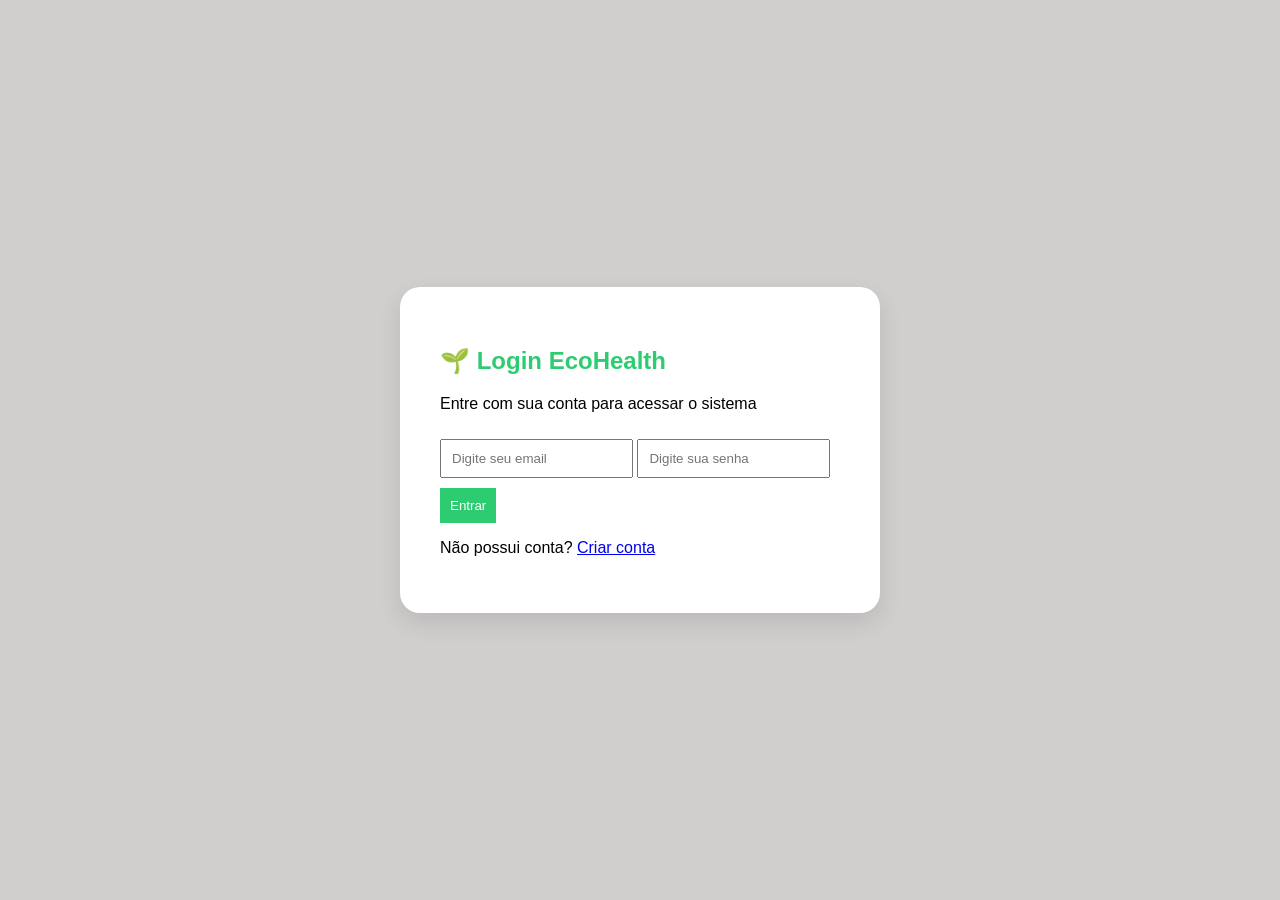
<file: ecohealth/index.html>
<!DOCTYPE html>
<html lang="pt-br">
<head>

    <meta charset="UTF-8">

    <meta name="viewport" content="width=device-width, initial-scale=1.0">

    <title>Login - EcoHealth</title>

    <link rel="stylesheet" href="style.css">

</head>

<body>

    <body class="login-page"></body>

<div id="toast"></div>

<section class="login-container">

    <h2>🌱 Login EcoHealth</h2>

    <p class="login-text">
        Entre com sua conta para acessar o sistema
    </p>

    <input
        type="email"
        id="user"
        placeholder="Digite seu email"
        required
    >

    <input
        type="password"
        id="pass"
        placeholder="Digite sua senha"
        required
    >

    <button onclick="login()">
        Entrar
    </button>

    <p id="msg"></p>

    <p class="cadastro-link">

        Não possui conta?

        <a href="cadastro.html">
            Criar conta
        </a>

    </p>

</section>

<script src="script.js"></script>

</body>
</html>
</file>
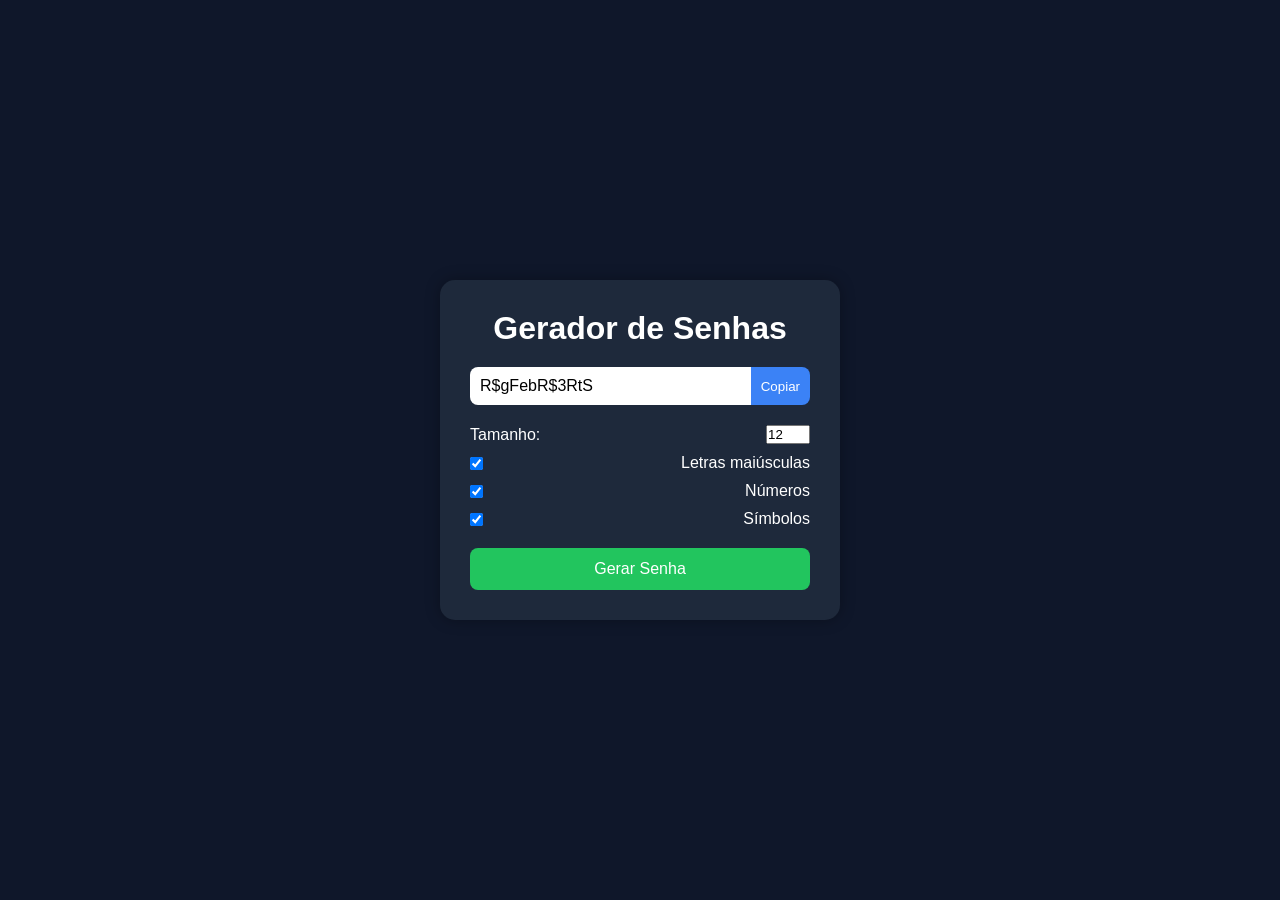
<file: gerador de senhas/index.html>
<!DOCTYPE html>
<html lang="pt-BR">
<head>
  <meta charset="UTF-8" />
  <meta name="viewport" content="width=device-width, initial-scale=1.0"/>
  <title>Gerador de Senhas</title>
  <link rel="stylesheet" href="style.css">
</head>
<body>

  <div class="container">
    <h1>Gerador de Senhas</h1>

    <div class="password-box">
      <input type="text" id="password" readonly>
      <button id="copyBtn">Copiar</button>
    </div>

    <div class="options">
      <label>
        Tamanho:
        <input type="number" id="length" min="4" max="50" value="12">
      </label>

      <label>
        <input type="checkbox" id="uppercase" checked>
        Letras maiúsculas
      </label>

      <label>
        <input type="checkbox" id="numbers" checked>
        Números
      </label>

      <label>
        <input type="checkbox" id="symbols" checked>
        Símbolos
      </label>
    </div>

    <button id="generateBtn">Gerar Senha</button>
  </div>

  <script src="script.js"></script>
</body>
</html>
</file>
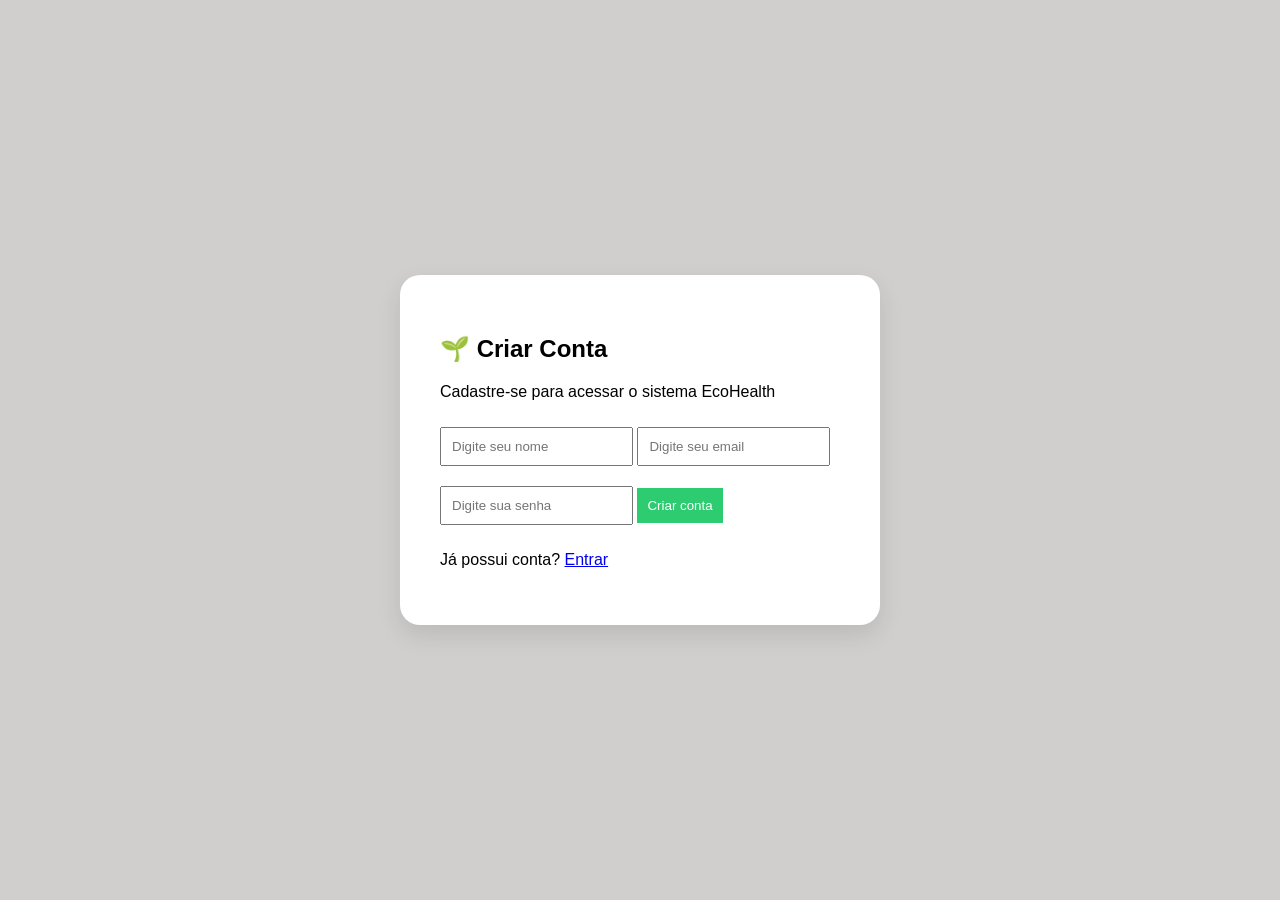
<file: ecohealth/cadastro.html>
<!DOCTYPE html>
<html lang="pt-br">

<head>

    <meta charset="UTF-8">

    <meta name="viewport" content="width=device-width, initial-scale=1.0">

    <title>Cadastro - EcoHealth</title>

    <link rel="stylesheet" href="style.css">

</head>

<body>

    <body class="login-page"></body>

<div id="toast"></div>

<section class="login-container">

    <h1>🌱 Criar Conta</h1>

    <p class="login-text">
        Cadastre-se para acessar o sistema EcoHealth
    </p>

    <input
        type="text"
        id="nome"
        placeholder="Digite seu nome"
        required
    >

    <input
        type="email"
        id="email"
        placeholder="Digite seu email"
        required
    >

    <input
        type="password"
        id="senha"
        placeholder="Digite sua senha"
        required
    >

    <button onclick="cadastrar()">
        Criar conta
    </button>

    <p id="msg"></p>

    <p class="cadastro-link">

        Já possui conta?

        <a href="index.html">
            Entrar
        </a>

    </p>

</section>

<script src="script.js"></script>

</body>
</html>
</file>
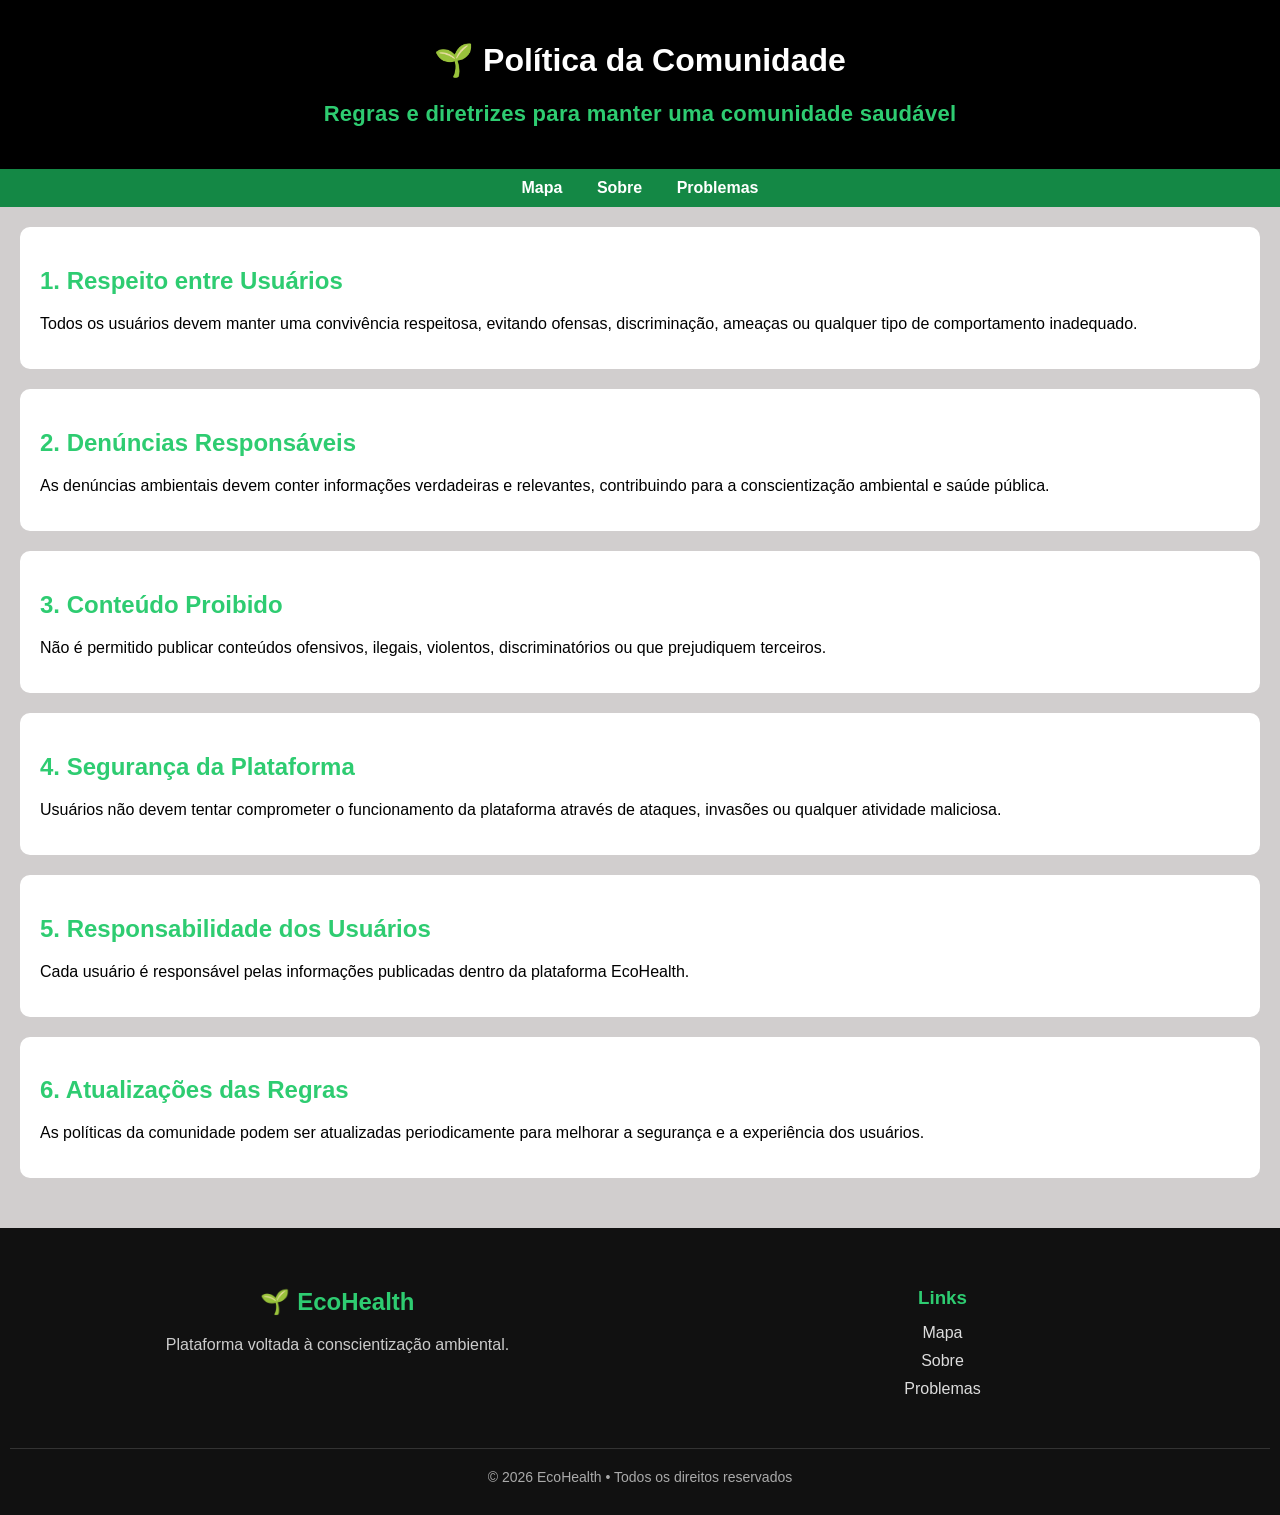
<file: ecohealth/comunidade.html>
<!DOCTYPE html>
<html lang="pt-br">

<head>

    <meta charset="UTF-8">

    <meta name="viewport"
          content="width=device-width, initial-scale=1.0">

    <title>Política da Comunidade - EcoHealth</title>

    <link rel="stylesheet" href="style.css">

</head>

<body>

<!-- HERO -->

<header class="hero">

    <div class="overlay"></div>

    <div class="hero-content">

        <h1>🌱 Política da Comunidade</h1>

        <p>
            Regras e diretrizes para manter uma comunidade saudável
        </p>

    </div>

</header>

<!-- NAV -->

<nav>

    <a href="home.html">Mapa</a>

    <a href="sobre.html">Sobre</a>

    <a href="problemas.html">Problemas</a>

</nav>

<!-- CONTEÚDO -->

<section>

    <h2>1. Respeito entre Usuários</h2>

    <p>
        Todos os usuários devem manter uma convivência respeitosa,
        evitando ofensas, discriminação, ameaças ou qualquer tipo
        de comportamento inadequado.
    </p>

</section>

<section>

    <h2>2. Denúncias Responsáveis</h2>

    <p>
        As denúncias ambientais devem conter informações verdadeiras
        e relevantes, contribuindo para a conscientização ambiental
        e saúde pública.
    </p>

</section>

<section>

    <h2>3. Conteúdo Proibido</h2>

    <p>
        Não é permitido publicar conteúdos ofensivos, ilegais,
        violentos, discriminatórios ou que prejudiquem terceiros.
    </p>

</section>

<section>

    <h2>4. Segurança da Plataforma</h2>

    <p>
        Usuários não devem tentar comprometer o funcionamento
        da plataforma através de ataques, invasões ou qualquer
        atividade maliciosa.
    </p>

</section>

<section>

    <h2>5. Responsabilidade dos Usuários</h2>

    <p>
        Cada usuário é responsável pelas informações publicadas
        dentro da plataforma EcoHealth.
    </p>

</section>

<section>

    <h2>6. Atualizações das Regras</h2>

    <p>
        As políticas da comunidade podem ser atualizadas
        periodicamente para melhorar a segurança e a experiência
        dos usuários.
    </p>

</section>

<!-- FOOTER -->

<footer class="footer">

    <div class="footer-container">

        <div class="footer-col">

            <h2>🌱 EcoHealth</h2>

            <p>
                Plataforma voltada à conscientização ambiental.
            </p>

        </div>

        <div class="footer-col">

            <h3>Links</h3>

            <a href="home.html">Mapa</a>

            <a href="sobre.html">Sobre</a>

            <a href="problemas.html">Problemas</a>

        </div>

    </div>

    <div class="footer-bottom">

        © 2026 EcoHealth • Todos os direitos reservados

    </div>

</footer>

<script src="script.js"></script>

</body>
</html>
</file>
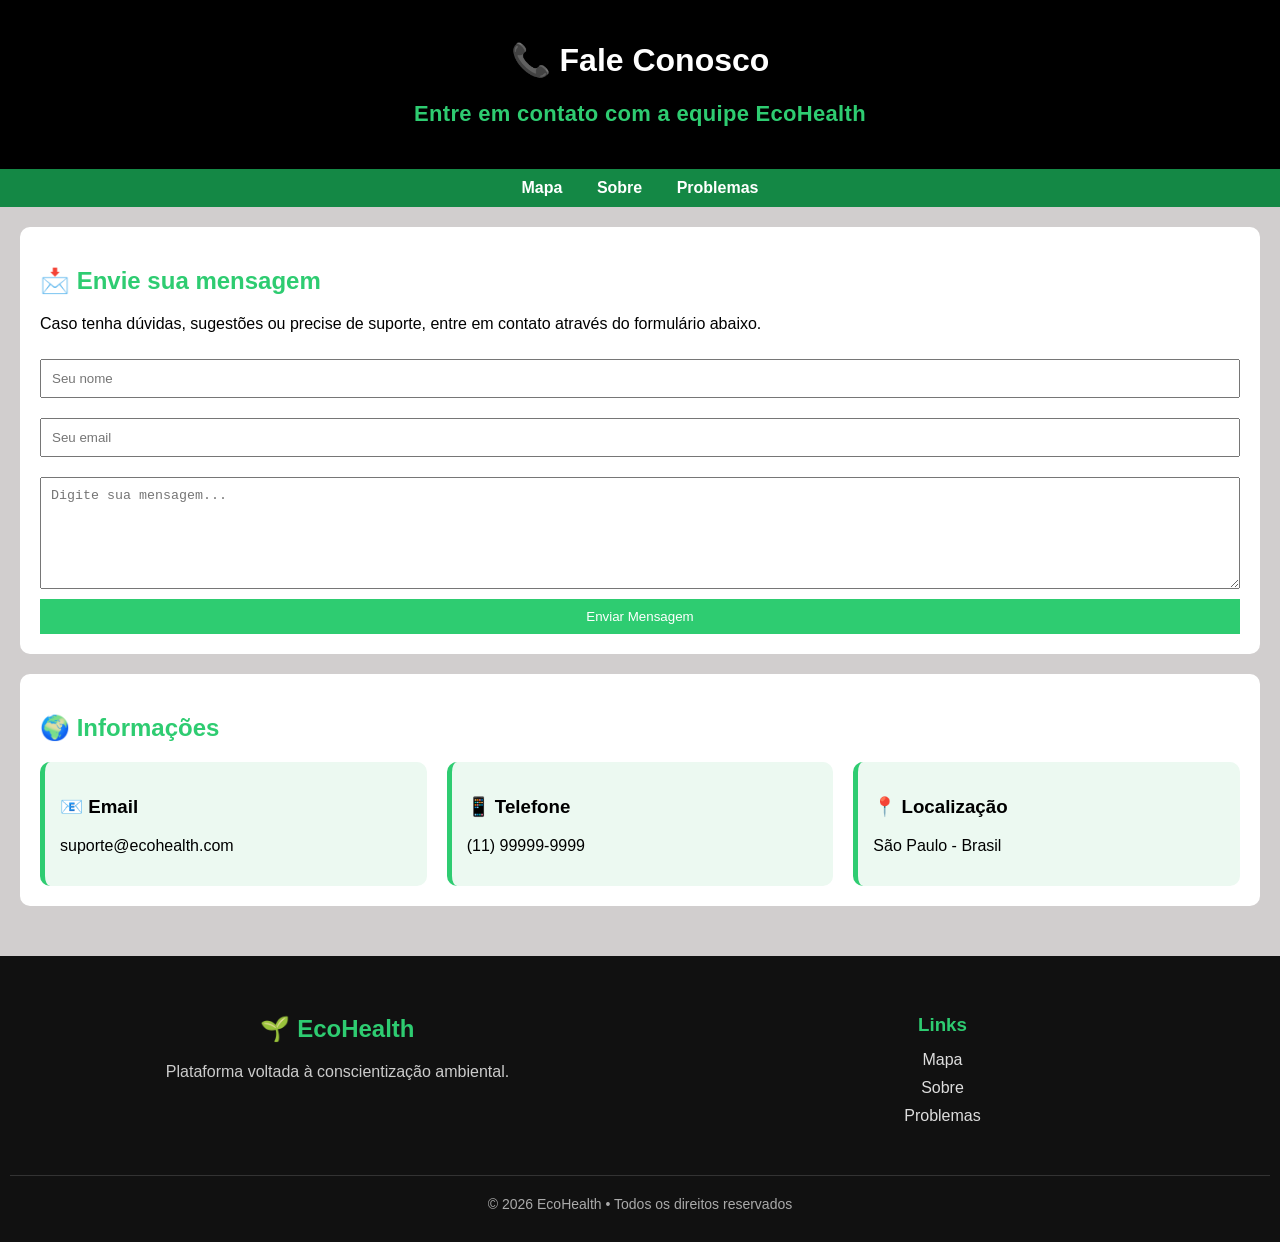
<file: ecohealth/contato.html>
<!DOCTYPE html>
<html lang="pt-br">

<head>

    <meta charset="UTF-8">

    <meta name="viewport"
          content="width=device-width, initial-scale=1.0">

    <title>Fale Conosco - EcoHealth</title>

    <link rel="stylesheet" href="style.css">

</head>

<body>

<!-- HERO -->

<header class="hero">

    <div class="overlay"></div>

    <div class="hero-content">

        <h1>📞 Fale Conosco</h1>

        <p>
            Entre em contato com a equipe EcoHealth
        </p>

    </div>

</header>

<!-- NAV -->

<nav>

    <a href="home.html">Mapa</a>

    <a href="sobre.html">Sobre</a>

    <a href="problemas.html">Problemas</a>

</nav>

<!-- CONTATO -->

<section>

    <h2>📩 Envie sua mensagem</h2>

    <p>
        Caso tenha dúvidas, sugestões ou precise de suporte,
        entre em contato através do formulário abaixo.
    </p>

    <form id="formContato">

        <input
            type="text"
            placeholder="Seu nome"
            required
        >

        <input
            type="email"
            placeholder="Seu email"
            required
        >

        <textarea
            rows="6"
            placeholder="Digite sua mensagem..."
            required
        ></textarea>

        <button type="submit">

            Enviar Mensagem

        </button>

    </form>

</section>

<!-- INFORMAÇÕES -->

<section>

    <h2>🌍 Informações</h2>

    <div class="grid">

        <div class="card">

            <h3>📧 Email</h3>

            <p>
                suporte@ecohealth.com
            </p>

        </div>

        <div class="card">

            <h3>📱 Telefone</h3>

            <p>
                (11) 99999-9999
            </p>

        </div>

        <div class="card">

            <h3>📍 Localização</h3>

            <p>
                São Paulo - Brasil
            </p>

        </div>

    </div>

</section>

<!-- FOOTER -->

<footer class="footer">

    <div class="footer-container">

        <div class="footer-col">

            <h2>🌱 EcoHealth</h2>

            <p>
                Plataforma voltada à conscientização ambiental.
            </p>

        </div>

        <div class="footer-col">

            <h3>Links</h3>

            <a href="home.html">Mapa</a>

            <a href="sobre.html">Sobre</a>

            <a href="problemas.html">Problemas</a>

        </div>

    </div>

    <div class="footer-bottom">

        © 2026 EcoHealth • Todos os direitos reservados

    </div>

</footer>

<script src="script.js"></script>

</body>
</html>
</file>
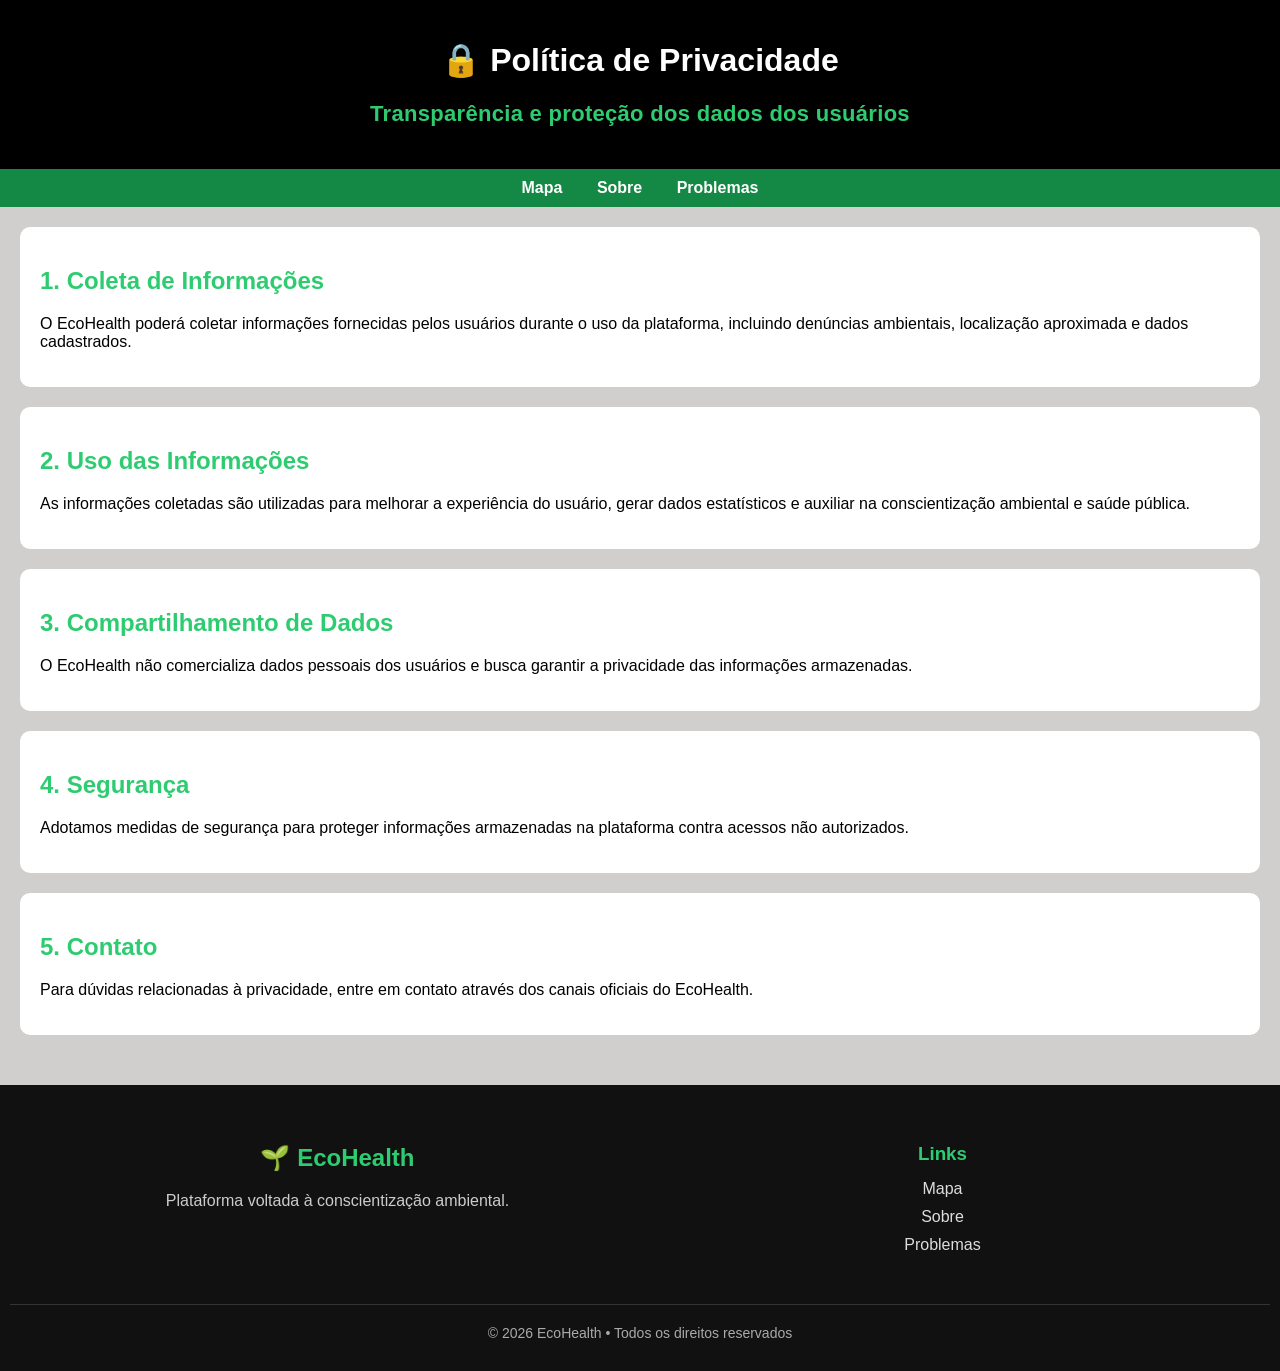
<file: ecohealth/privacidade.html>
<!DOCTYPE html>
<html lang="pt-br">

<head>

    <meta charset="UTF-8">

    <meta name="viewport"
          content="width=device-width, initial-scale=1.0">

    <title>Política de Privacidade - EcoHealth</title>

    <link rel="stylesheet" href="style.css">

</head>

<body>

<!-- HERO -->

<header class="hero">

    <div class="overlay"></div>

    <div class="hero-content">

        <h1>🔒 Política de Privacidade</h1>

        <p>
            Transparência e proteção dos dados dos usuários
        </p>

    </div>

</header>

<!-- NAV -->

<nav>

    <a href="home.html">Mapa</a>

    <a href="sobre.html">Sobre</a>

    <a href="problemas.html">Problemas</a>

</nav>

<!-- CONTEÚDO -->

<section>

    <h2>1. Coleta de Informações</h2>

    <p>
        O EcoHealth poderá coletar informações fornecidas
        pelos usuários durante o uso da plataforma,
        incluindo denúncias ambientais, localização
        aproximada e dados cadastrados.
    </p>

</section>

<section>

    <h2>2. Uso das Informações</h2>

    <p>
        As informações coletadas são utilizadas para
        melhorar a experiência do usuário, gerar dados
        estatísticos e auxiliar na conscientização
        ambiental e saúde pública.
    </p>

</section>

<section>

    <h2>3. Compartilhamento de Dados</h2>

    <p>
        O EcoHealth não comercializa dados pessoais
        dos usuários e busca garantir a privacidade
        das informações armazenadas.
    </p>

</section>

<section>

    <h2>4. Segurança</h2>

    <p>
        Adotamos medidas de segurança para proteger
        informações armazenadas na plataforma contra
        acessos não autorizados.
    </p>

</section>

<section>

    <h2>5. Contato</h2>

    <p>
        Para dúvidas relacionadas à privacidade,
        entre em contato através dos canais
        oficiais do EcoHealth.
    </p>

</section>

<!-- FOOTER -->

<footer class="footer">

    <div class="footer-container">

        <div class="footer-col">

            <h2>🌱 EcoHealth</h2>

            <p>
                Plataforma voltada à conscientização ambiental.
            </p>

        </div>

        <div class="footer-col">

            <h3>Links</h3>

            <a href="home.html">Mapa</a>

            <a href="sobre.html">Sobre</a>

            <a href="problemas.html">Problemas</a>

        </div>

    </div>

    <div class="footer-bottom">

        © 2026 EcoHealth • Todos os direitos reservados

    </div>

</footer>

<script src="script.js"></script>

</body>
</html>
</file>
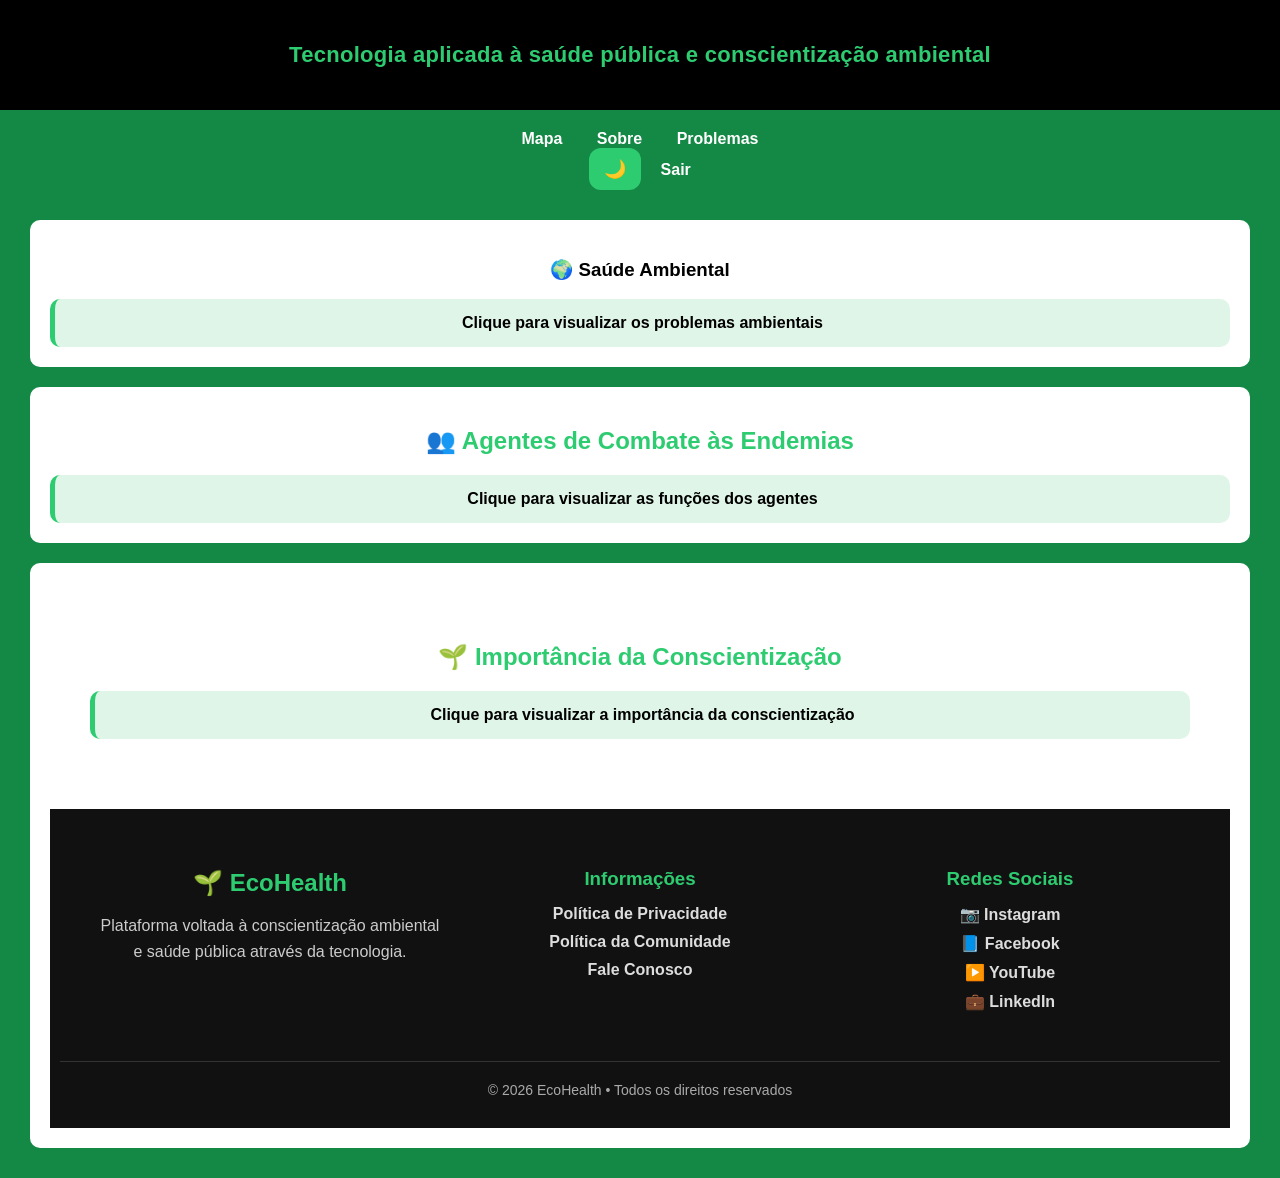
<file: ecohealth/problemas.html>
<!DOCTYPE html>
<html lang="pt-br">
<head>
    <meta charset="UTF-8">
    <title>Problemas Ambientais</title>
    <link rel="stylesheet" href="style.css">

    <meta name="viewport" content="width=device-width, initial-scale=1.0">
</head>
<body>
    <!-- HERO -->

    <header class="hero">

    <div class="overlay"></div>

    <div class="hero-content">

        <p>
            Tecnologia aplicada à saúde pública e conscientização ambiental
        </p>

    </div>

</header>

<nav>
    <nav>

        <div class="nav-left">
    
            <a href="#"
               onclick="trocarPagina('home.html')">
    
                Mapa
    
            </a>
    
            <a href="#"
               onclick="trocarPagina('sobre.html')">
    
                Sobre
    
            </a>
    
            <a href="#"
               onclick="trocarPagina('problemas.html')">
    
                Problemas
    
            </a>
    
        </div>
    
        <div class="nav-right">
    
            <button id="themeToggle">
                🌙
            </button>
    
            <a href="#"
               onclick="logout()"
               class="logout-btn">
    
                Sair
    
            </a>
    
        </div>
    
    </nav>
<!-- INTRODUÇÃO -->
<section class="topo-problemas">
    <h1>🌍 Saúde Ambiental</h1>

    <div class="card expansivel" onclick="toggleProblemas()">
        Clique para visualizar os problemas ambientais
    </div>
</section>

<!-- CARDS MODERNOS -->
<section
    id="problemasConteudo"
    class="cards-container"
    style="display: none;"
>

    <div class="card">
        <div class="icon">🦟</div>

        <h3>Água Parada</h3>

        <p>
            O acúmulo de água favorece a proliferação do mosquito da dengue,
            aumentando o risco de doenças como Zika e Chikungunya.
        </p>

        <span>Prevenção: eliminar recipientes com água.</span>
    </div>

    <div class="card">
        <div class="icon">🚱</div>

        <h3>Água Contaminada</h3>

        <p>
            Água sem tratamento adequado pode transmitir doenças infecciosas
            e prejudicar a saúde da população.
        </p>

        <span>Prevenção: consumir água tratada.</span>
    </div>

    <div class="card">
        <div class="icon">🗑️</div>

        <h3>Lixo Irregular</h3>

        <p>
            O descarte inadequado de resíduos contribui para poluição,
            proliferação de bactérias e impactos ambientais.
        </p>

        <span>Prevenção: descarte correto e reciclagem.</span>
    </div>

    <div class="card">
        <div class="icon">💨</div>

        <h3>Poluição do Ar</h3>

        <p>
            A emissão excessiva de poluentes pode causar problemas respiratórios
            e afetar a qualidade de vida da população.
        </p>

        <span>Prevenção: reduzir emissão de gases.</span>
    </div>

    <div class="card">
        <div class="icon">🔥</div>

        <h3>Queimadas</h3>

        <p>
            As queimadas provocam destruição ambiental e aumentam os riscos
            de doenças respiratórias.
        </p>

        <span>Prevenção: evitar queimadas ilegais.</span>
    </div>

    <div class="card">
        <div class="icon">🏭</div>

        <h3>Poluição Industrial</h3>

        <p>
            Resíduos industriais podem contaminar rios, solos e o ar,
            causando impactos à saúde pública.
        </p>

        <span>Prevenção: fiscalização ambiental.</span>
    </div>

</section>

<!-- AGENTES -->
<section class="agentes-section">

    <h2>👥 Agentes de Combate às Endemias</h2>

    <div class="card expansivel" onclick="toggleAgentes()">
        Clique para visualizar as funções dos agentes
    </div>

    <div id="agentesConteudo" style="display: none;" class="cards-container">

        <div class="card">
            <div class="icon">🏠</div>

            <h3>Visitas domiciliares</h3>

            <p>
                Realizam inspeções em residências para identificar focos
                de doenças e riscos ambientais.
            </p>
        </div>

        <div class="card">
            <div class="icon">🦟</div>

            <h3>Controle de vetores</h3>

            <p>
                Combatem mosquitos e outros transmissores responsáveis
                pela disseminação de doenças.
            </p>
        </div>

        <div class="card">
            <div class="icon">📢</div>

            <h3>Educação da população</h3>

            <p>
                Orientam moradores sobre prevenção, higiene e cuidados
                ambientais.
            </p>
        </div>

        <div class="card">
            <div class="icon">📊</div>

            <h3>Monitoramento</h3>

            <p>
                Coletam dados e identificam áreas com maiores riscos
                ambientais e epidemiológicos.
            </p>
        </div>

        <div class="card">
            <div class="icon">🚨</div>

            <h3>Ações preventivas</h3>

            <p>
                Desenvolvem ações antes do surgimento de surtos
                para evitar epidemias.
            </p>
        </div>

    </div>

</section>

<!-- CONSCIENTIZAÇÃO -->
<section class="conscientizacao">
    <section class="conscientizacao">

        <h2>🌱 Importância da Conscientização</h2>
    
        <!-- BOTÃO -->
    
        <div
            class="card expansivel"
            onclick="toggleConscientizacao()"
        >
            Clique para visualizar a importância da conscientização
        </div>
    
        <!-- CONTEÚDO -->
    
        <div
            id="conscientizacaoConteudo"
            class="cards-container"
            style="display: none;"
        >
    
            <div class="card">
    
                <div class="icon">🌍</div>
    
                <h3>Preservação Ambiental</h3>
    
                <p>
                    Pequenas ações da população ajudam na preservação
                    do meio ambiente e redução da poluição.
                </p>
    
            </div>
    
            <div class="card">
    
                <div class="icon">🩺</div>
    
                <h3>Saúde Pública</h3>
    
                <p>
                    Ambientes limpos reduzem riscos de doenças,
                    epidemias e problemas respiratórios.
                </p>
    
            </div>
    
            <div class="card">
    
                <div class="icon">♻️</div>
    
                <h3>Reciclagem</h3>
    
                <p>
                    O descarte correto de resíduos contribui para
                    cidades mais sustentáveis.
                </p>
    
            </div>
    
            <div class="card">
    
                <div class="icon">📚</div>
    
                <h3>Educação Ambiental</h3>
    
                <p>
                    Informar a população é essencial para criar
                    hábitos sustentáveis no dia a dia.
                </p>
    
            </div>
    
        </div>
    
    </section>

<script src="script.js"></script>



<footer class="footer">

    <div class="footer-container">

        <!-- LOGO -->

        <div class="footer-col">

            <h2>🌱 EcoHealth</h2>

            <p>
                Plataforma voltada à conscientização ambiental
                e saúde pública através da tecnologia.
            </p>

        </div>

        <!-- LINKS -->

        <div class="footer-col">

            <h3>Informações</h3>

            <a href="privacidade.html">
                Política de Privacidade
            </a>

            <a href="comunidade.html">
                Política da Comunidade
            </a>

            <a href="contato.html">
                Fale Conosco
            </a>

        </div>

        <!-- REDES -->

        <div class="footer-col">

            <h3>Redes Sociais</h3>

            <a
                href="https://instagram.com"
                target="_blank"
            >
                📷 Instagram
            </a>

            <a
                href="https://facebook.com"
                target="_blank"
            >
                📘 Facebook
            </a>

            <a
                href="https://youtube.com"
                target="_blank"
            >
                ▶️ YouTube
            </a>

            <a
                href="https://linkedin.com"
                target="_blank"
            >
                💼 LinkedIn
            </a>

        </div>

    </div>

    <div class="footer-bottom">

        © 2026 EcoHealth • Todos os direitos reservados

    </div>

</footer>

</body>
</html>
</file>
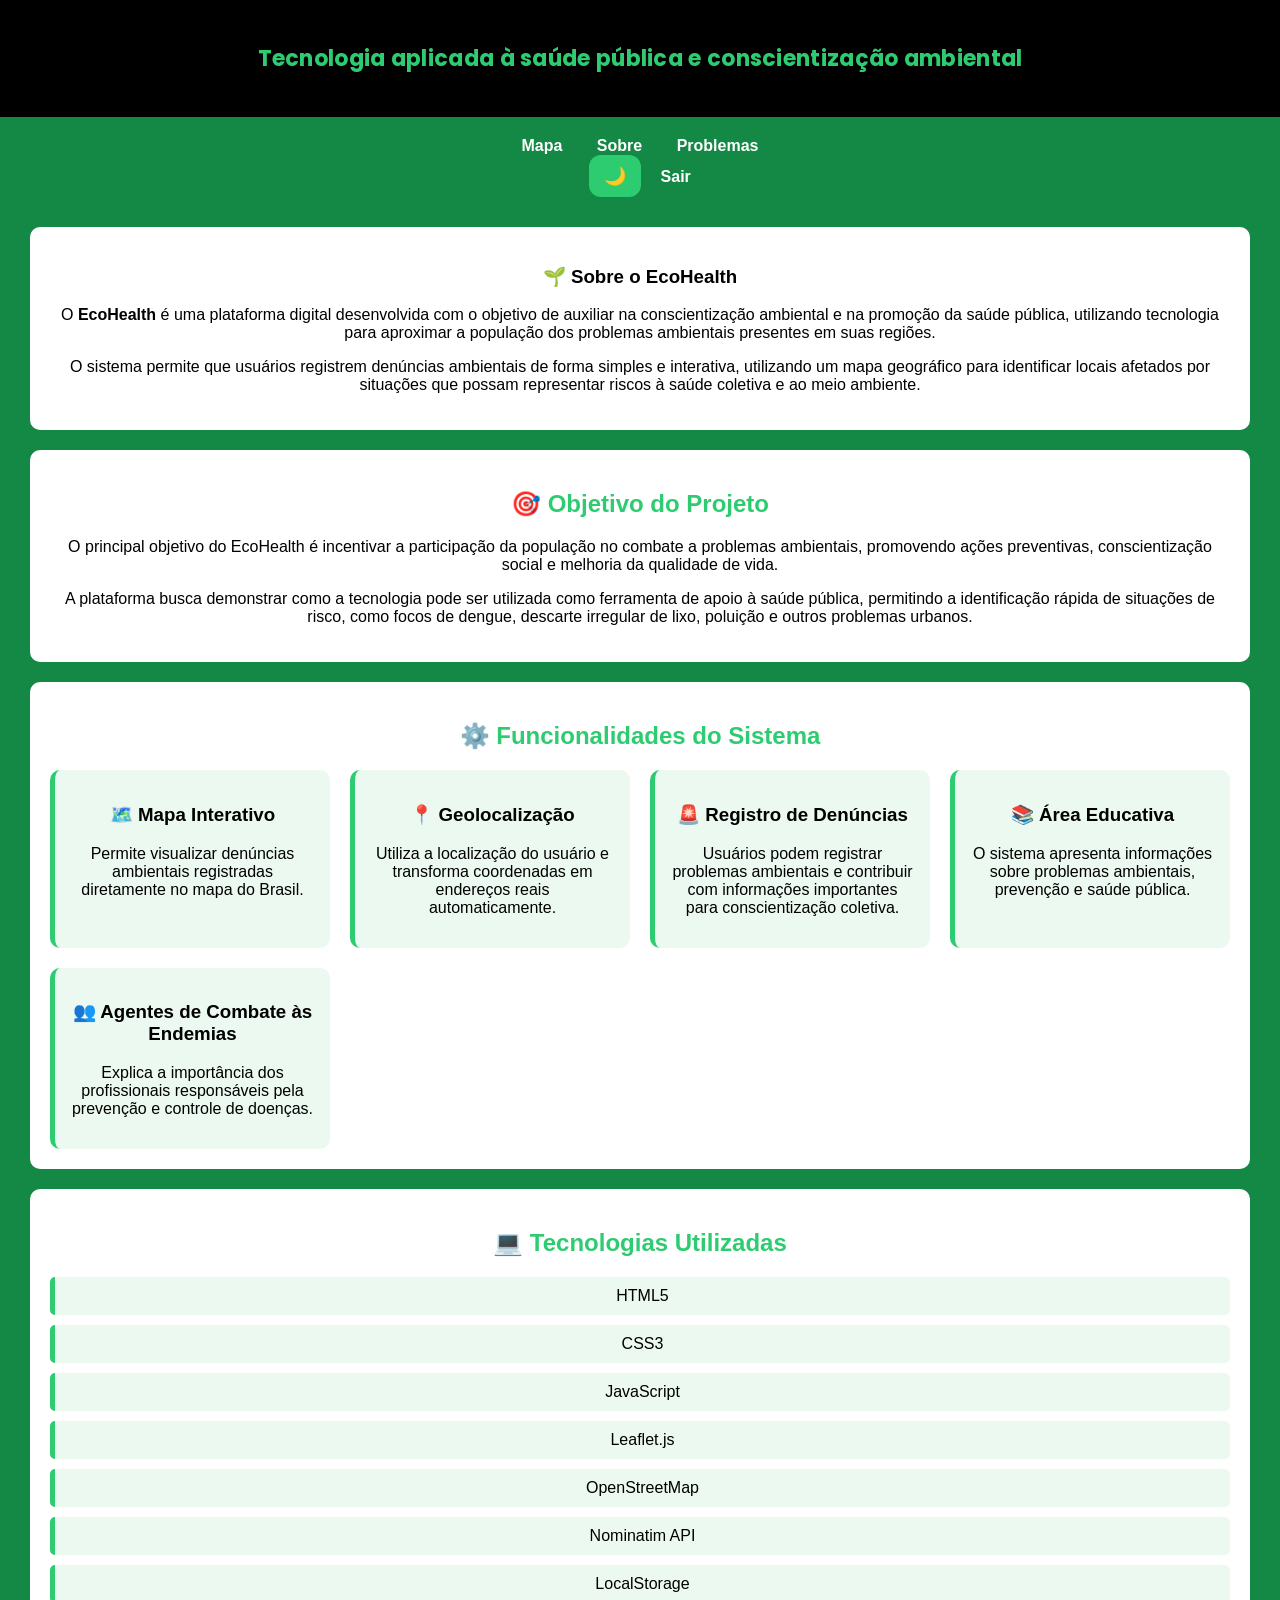
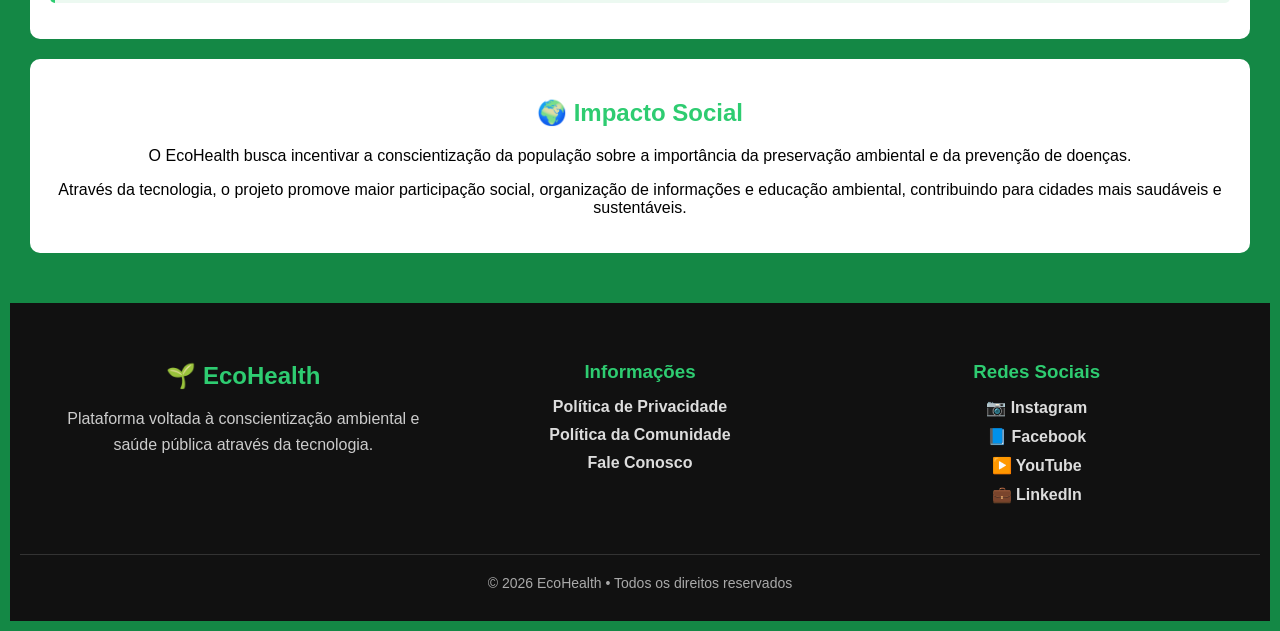
<file: ecohealth/sobre.html>
<!DOCTYPE html>
<html lang="pt-br">
<head>
    <meta charset="UTF-8">
    <title>Sobre - EcoHealth</title>
    <link rel="stylesheet" href="style.css">

    <meta name="viewport" content="width=device-width, initial-scale=1.0">

    <link href="https://fonts.googleapis.com/css2?family=Poppins:wght@400;600;700&display=swap" rel="stylesheet">
    
</head>
<body>

    <!-- HERO -->
<header class="hero">

    <div class="overlay"></div>

    <div class="hero-content">

        <p>
            Tecnologia aplicada à saúde pública e conscientização ambiental
        </p>

    </div>

</header>

<nav>
    <nav>

        <div class="nav-left">
    
            <a href="#"
               onclick="trocarPagina('home.html')">
    
                Mapa
    
            </a>
    
            <a href="#"
               onclick="trocarPagina('sobre.html')">
    
                Sobre
    
            </a>
    
            <a href="#"
               onclick="trocarPagina('problemas.html')">
    
                Problemas
    
            </a>
    
        </div>
    
        <div class="nav-right">
    
            <button id="themeToggle">
                🌙
            </button>
    
            <a href="#"
               onclick="logout()"
               class="logout-btn">
    
                Sair
    
            </a>
    
        </div>
    
    </nav>

<section>
    <h1>🌱 Sobre o EcoHealth</h1>

    <p>
        O <strong>EcoHealth</strong> é uma plataforma digital desenvolvida com o objetivo
        de auxiliar na conscientização ambiental e na promoção da saúde pública,
        utilizando tecnologia para aproximar a população dos problemas ambientais
        presentes em suas regiões.
    </p>

    <p>
        O sistema permite que usuários registrem denúncias ambientais de forma
        simples e interativa, utilizando um mapa geográfico para identificar
        locais afetados por situações que possam representar riscos à saúde
        coletiva e ao meio ambiente.
    </p>
</section>

<section>
    <h2>🎯 Objetivo do Projeto</h2>

    <p>
        O principal objetivo do EcoHealth é incentivar a participação da população
        no combate a problemas ambientais, promovendo ações preventivas,
        conscientização social e melhoria da qualidade de vida.
    </p>

    <p>
        A plataforma busca demonstrar como a tecnologia pode ser utilizada como
        ferramenta de apoio à saúde pública, permitindo a identificação rápida
        de situações de risco, como focos de dengue, descarte irregular de lixo,
        poluição e outros problemas urbanos.
    </p>
</section>

<section>
    <h2>⚙️ Funcionalidades do Sistema</h2>

    <div class="grid">

        <div class="card">
            <h3>🗺️ Mapa Interativo</h3>
            <p>
                Permite visualizar denúncias ambientais registradas diretamente
                no mapa do Brasil.
            </p>
        </div>

        <div class="card">
            <h3>📍 Geolocalização</h3>
            <p>
                Utiliza a localização do usuário e transforma coordenadas em
                endereços reais automaticamente.
            </p>
        </div>

        <div class="card">
            <h3>🚨 Registro de Denúncias</h3>
            <p>
                Usuários podem registrar problemas ambientais e contribuir
                com informações importantes para conscientização coletiva.
            </p>
        </div>

        <div class="card">
            <h3>📚 Área Educativa</h3>
            <p>
                O sistema apresenta informações sobre problemas ambientais,
                prevenção e saúde pública.
            </p>
        </div>

        <div class="card">
            <h3>👥 Agentes de Combate às Endemias</h3>
            <p>
                Explica a importância dos profissionais responsáveis pela
                prevenção e controle de doenças.
            </p>
        </div>

    </div>
</section>

<section>
    <h2>💻 Tecnologias Utilizadas</h2>

    <ul>
        <li>HTML5</li>
        <li>CSS3</li>
        <li>JavaScript</li>
        <li>Leaflet.js</li>
        <li>OpenStreetMap</li>
        <li>Nominatim API</li>
        <li>LocalStorage</li>
    </ul>
</section>

<section>
    <h2>🌍 Impacto Social</h2>

    <p>
        O EcoHealth busca incentivar a conscientização da população sobre
        a importância da preservação ambiental e da prevenção de doenças.
    </p>

    <p>
        Através da tecnologia, o projeto promove maior participação social,
        organização de informações e educação ambiental, contribuindo para
        cidades mais saudáveis e sustentáveis.
    </p>
</section>



<footer class="footer">

    <div class="footer-container">

        <!-- LOGO -->

        <div class="footer-col">

            <h2>🌱 EcoHealth</h2>

            <p>
                Plataforma voltada à conscientização ambiental
                e saúde pública através da tecnologia.
            </p>

        </div>

        <!-- LINKS -->

        <div class="footer-col">

            <h3>Informações</h3>

            <a href="privacidade.html">
                Política de Privacidade
            </a>

            <a href="comunidade.html">
                Política da Comunidade
            </a>

            <a href="contato.html">
                Fale Conosco
            </a>

        </div>

        <!-- REDES -->

        <div class="footer-col">

            <h3>Redes Sociais</h3>

            <a
                href="https://instagram.com"
                target="_blank"
            >
                📷 Instagram
            </a>

            <a
                href="https://facebook.com"
                target="_blank"
            >
                📘 Facebook
            </a>

            <a
                href="https://youtube.com"
                target="_blank"
            >
                ▶️ YouTube
            </a>

            <a
                href="https://linkedin.com"
                target="_blank"
            >
                💼 LinkedIn
            </a>

        </div>

    </div>

    <div class="footer-bottom">

        © 2026 EcoHealth • Todos os direitos reservados

    </div>

</footer>

<script src="script.js"></script>

</body>
</html>
</file>
<file: ecohealth/style.css>
body {
    font-family: Arial, sans-serif;
    margin: 0;
    background: #d1cece;

    min-height: 100vh;
}

/* CENTRALIZAR APENAS LOGIN E CADASTRO */

.login-page {
    display: flex;
    justify-content: center;
    align-items: center;
}

.login-container {
    width: 100%;
    max-width: 400px;

    background: white;

    padding: 40px;

    border-radius: 20px;

    box-shadow: 0 10px 25px rgba(0,0,0,0.1);
}

header {
    background: #000000;
    color: white;
    text-align: center;
    padding: 20px;
}

nav {
    background: #148845;
    padding: 10px;
    text-align: center;
}
nav a {
    color: white;
    margin: 0 15px;
    text-decoration: none;
    font-weight: bold;
}

section {
    padding: 20px;
    margin: 20px;
    background: white;
    border-radius: 10px;
}

h2 {
    color: #2ecc71;
}

form {
    display: flex;
    flex-direction: column;
}

input, textarea {
    margin: 10px 0;
    padding: 10px;
}

button {
    background: #2ecc71;
    color: white;
    border: none;
    padding: 10px;
    cursor: pointer;
}

button:hover {
    background: #27ae60;
}

footer {
    text-align: center;
    padding: 10px;
    background: #ddd;
}

ul {
    list-style: none;
    padding: 0;
}

li {
    background: #ecf9f1;
    margin: 10px 0;
    padding: 10px;
    border-left: 5px solid #2ecc71;
    border-radius: 5px;
}

li button {
    margin-top: 5px;
    background: #e74c3c;
}
#map {
    height: 400px;
    border-radius: 10px;
    margin-top: 10px;
}.grid {
    display: grid;
    grid-template-columns: repeat(auto-fit, minmax(250px, 1fr));
    gap: 20px;
}

.card {
    background: #ecf9f1;
    padding: 15px;
    border-radius: 10px;
    border-left: 5px solid #2ecc71;
    transition: 0.3s;
}

.card:hover {
    transform: scale(1.03);
}.filtros {
    margin: 20px;
    text-align: center;
}

.filtros button {
    margin: 5px;
    padding: 10px 15px;
    border: none;
    background: #2ecc71;
    color: white;
    cursor: pointer;
    border-radius: 5px;
}

.filtros button:hover {
    background: #27ae60;
}

.grid {
    display: grid;
    grid-template-columns: repeat(auto-fit, minmax(250px, 1fr));
    gap: 20px;
}

.card {
    background: #ecf9f1;
    padding: 15px;
    border-radius: 10px;
    border-left: 5px solid #2ecc71;
    transition: 0.3s;
}

.card:hover {
    transform: scale(1.05);
}.expansivel {
    cursor: pointer;
    background: #dff5e7;
    font-weight: bold;
    text-align: center;
}

.expansivel:hover {
    background: #c8f0d8;
}

.dashboard {
    display: grid;
    grid-template-columns: repeat(auto-fit, minmax(220px, 1fr));
    gap: 20px;
    padding: 20px;
}

.stat-card {
    background: linear-gradient(145deg, #ffffff, #f1f1f1);
    border-radius: 20px;
    padding: 25px;
    text-align: center;
    box-shadow: 0 8px 20px rgba(0,0,0,0.1);
    transition: 0.3s;
    position: relative;
    overflow: hidden;
}

.stat-card::before {
    content: "";
    position: absolute;
    width: 100%;
    height: 5px;
    background: #2ecc71;
    top: 0;
    left: 0;
}

.stat-card:hover {
    transform: translateY(-8px);
    box-shadow: 0 12px 25px rgba(0,0,0,0.15);
}

.stat-card h3 {
    font-size: 42px;
    color: #2ecc71;
    margin-bottom: 10px;
}

.stat-card p {
    color: #555;
    font-size: 18px;
}
.preview-container {
    margin-top: 15px;
}

#preview {
    width: 100%;
    max-width: 300px;
    border-radius: 15px;
    display: none;
    box-shadow: 0 5px 15px rgba(0,0,0,0.2);
}

.popup-img {
    width: 220px;
    border-radius: 10px;
    margin-top: 10px;
}
#themeToggle {
    background: #2ecc71;
    border: none;
    padding: 10px 15px;
    border-radius: 12px;
    cursor: pointer;
    font-size: 18px;
    transition: 0.3s;
    color: white;
    margin-left: 15px;
}

#themeToggle:hover {
    transform: scale(1.05);
}

/* ==========================
   DARK MODE
========================== */

body.dark {
    background: #121212;
    color: #f1f1f1;
}

/* NAV */

body.dark nav {
    background: #1e1e1e;
}

/* SECTIONS */

body.dark section {
    background: #1a1a1a;
    color: white;
}

/* ÁREAS TRANSPARENTES */

body.dark .dashboard,
body.dark .grafico-section,
body.dark .busca-section,
body.dark .form-section,
body.dark .cards-container,
body.dark .agentes-section,
body.dark .conscientizacao,
body.dark .topo-problemas {
    background: transparent;
}

/* CARDS */

body.dark .card,
body.dark .stat-card {
    background: #1f1f1f;
    color: white;
    box-shadow: 0 8px 20px rgba(0,0,0,0.4);
}

/* TEXTOS */

body.dark .card p,
body.dark .stat-card p,
body.dark li {
    color: #d0d0d0;
}

/* TÍTULOS */

body.dark h1,
body.dark h2,
body.dark h3 {
    color: #2ecc71;
}

/* INPUTS */

body.dark input,
body.dark textarea {
    background: #2a2a2a;
    color: white;
    border: 1px solid #444;
}
/* BOTÕES */

body.dark button {
    background: #27ae60;
}

/* FOOTER */

body.dark footer {
    background: #1a1a1a;
    color: white;
}

/* SCROLL SUAVE */

html {
    scroll-behavior: smooth;
}

/* TRANSIÇÃO */

body {
    transition:
        background 0.3s,
        color 0.3s;
}

/* GRÁFICO */

.grafico-section {
    padding: 20px;
}

.grafico-container {
    background: white;
    padding: 20px;
    border-radius: 20px;
    box-shadow: 0 8px 20px rgba(0,0,0,0.1);
    margin-top: 20px;
}

body.dark .grafico-container {
    background: #1f1f1f;
}

/* BUSCA */

.busca-section {
    padding: 20px;
}

.busca-container {
    display: flex;
    gap: 10px;
    flex-wrap: wrap;
}

.busca-container input {
    flex: 1;
    min-width: 250px;
}

.busca-container button {
    background: #2ecc71;
    color: white;
    border: none;
    padding: 12px 20px;
    border-radius: 10px;
    cursor: pointer;
    transition: 0.3s;
}

.busca-container button:hover {
    transform: scale(1.03);
}
/* ==========================
   RESPONSIVIDADE MOBILE
========================== */

@media (max-width: 900px) {

    /* NAV */

    nav {
        flex-direction: column;
        gap: 15px;
        padding: 15px;
    }

    .nav-left,
    .nav-right {
        width: 100%;
        justify-content: center;
        flex-wrap: wrap;
    }

    nav a,
    #themeToggle {
        width: 100%;
        text-align: center;
    }

    /* HERO */

    .hero-content h1 {
        font-size: 32px;
    }

    .hero-content p {
        font-size: 16px;
    }

    /* DASHBOARD */

    .dashboard {
        grid-template-columns: 1fr;
    }

    .stat-card {
        width: 100%;
    }

    /* GRID */

    .grid {
        grid-template-columns: 1fr;
    }

    /* FORM */

    form {
        width: 100%;
    }

    input,
    textarea,
    button {
        width: 100%;
    }

    .form-buttons {
        flex-direction: column;
    }

    /* MAPA */

    #map {
        height: 400px;
    }

    /* BUSCA */

    .busca-container {
        flex-direction: column;
    }

    .busca-container input,
    .busca-container button {
        width: 100%;
    }

    /* GRÁFICO */

    .grafico-container {
        overflow-x: auto;
    }

    /* IMAGEM POPUP */

    .popup-img {
        width: 100%;
        max-width: 250px;
    }
}
/* ==========================
   TOAST / ALERTAS
========================== */

#toast {

    position: fixed;

    top: 20px;
    right: 20px;

    background: #2ecc71;
    color: white;

    padding: 15px 25px;

    border-radius: 12px;

    box-shadow: 0 8px 20px rgba(0,0,0,0.2);

    font-weight: bold;

    opacity: 0;
    pointer-events: none;

    transform: translateY(-20px);

    transition: 0.4s;

    z-index: 9999;
}

#toast.show {

    opacity: 1;

    transform: translateY(0);
}

body.dark #toast {

    background: #27ae60;
}
/* ==========================
   TRANSIÇÃO DE PÁGINA
========================== */

body {

    opacity: 0;

    animation: fadeIn 0.5s ease forwards;
}

@keyframes fadeIn {

    from {

        opacity: 0;
        transform: translateY(10px);
    }

    to {

        opacity: 1;
        transform: translateY(0);
    }
}

/* SAÍDA */

.fade-out {

    opacity: 0;

    transform: translateY(-10px);

    transition: 0.4s;
}
/* ==========================
   TRANSIÇÃO ENTRE PÁGINAS
========================== */

body {

    opacity: 0;

    animation: fadeIn 0.45s ease forwards;
}

@keyframes fadeIn {

    from {

        opacity: 0;
        transform: translateY(10px);
    }

    to {

        opacity: 1;
        transform: translateY(0);
    }
}

.fade-out {

    opacity: 0;

    transform: translateY(-10px);

    transition:
        opacity 0.35s ease,
        transform 0.35s ease;
}
/* ==========================
   FUNDO GERAL
========================== */

body {
    background: #d1cece !important;
}

body.dark {
    background: #121212 !important;
}

/* REMOVE VERDE DAS PÁGINAS */

section,
.cards-container,
.agentes-section,
.conscientizacao,
.topo-problemas,
.grafico-container {

    background: white;
}

/* DARK MODE */

body.dark section,
body.dark .cards-container,
body.dark .agentes-section,
body.dark .conscientizacao,
body.dark .topo-problemas,
body.dark .grafico-container {

    background: #1a1a1a;
}
/* ==========================
   ANIMAÇÃO EXPANSÍVEL
========================== */

#problemasConteudo,
#agentesConteudo {

    opacity: 0;

    transform: translateY(-10px);

    transition:
        opacity 0.4s ease,
        transform 0.4s ease;
}

/* QUANDO ABRIR */

.mostrar {

    opacity: 1 !important;

    transform: translateY(0) !important;
}

/* ==========================
   ANIMAÇÃO CONSCIENTIZAÇÃO
========================== */

#conscientizacaoConteudo {

    opacity: 0;

    transform: translateY(-10px);

    transition:
        opacity 0.4s ease,
        transform 0.4s ease;
}
/* ==========================
   DARK MODE - TECNOLOGIAS
========================== */

body.dark ul li {

    background: #1f1f1f;

    color: white;

    border-left: 5px solid #2ecc71;
}
/* ==========================
   FOOTER MODERNO
========================== */

.footer {

    background: #111;

    color: white;

    margin-top: 50px;

    padding-top: 40px;
}

.footer-container {

    display: grid;

    grid-template-columns:
        repeat(auto-fit, minmax(250px, 1fr));

    gap: 30px;

    padding: 0 40px 40px;
}

.footer-col h2,
.footer-col h3 {

    color: #2ecc71;

    margin-bottom: 15px;
}

.footer-col p {

    color: #ccc;

    line-height: 1.6;
}

.footer-col a {

    display: block;

    color: #ddd;

    text-decoration: none;

    margin-bottom: 10px;

    transition: 0.3s;
}

.footer-col a:hover {

    color: #2ecc71;

    transform: translateX(5px);
}

.footer-bottom {

    border-top: 1px solid #333;

    text-align: center;

    padding: 20px;

    color: #aaa;

    font-size: 14px;
}

/* DARK MODE */

body.dark .footer {

    background: #0a0a0a;
}

body.dark .footer-col p,
body.dark .footer-col a,
body.dark .footer-bottom {

    color: #d0d0d0;
}

/* RESPONSIVO */

@media (max-width: 700px) {

    .footer-container {

        padding: 20px;

        text-align: center;
    }

    .footer-col a:hover {

        transform: none;
    }
}
/* ==========================
   IDIOMA
========================== */

.idioma-section {

    background: white;

    margin: 20px;

    padding: 30px;

    border-radius: 20px;

    text-align: center;

    box-shadow: 0 8px 20px rgba(0,0,0,0.08);
}

.idioma-section h2 {

    margin-bottom: 10px;
}

.idioma-section p {

    color: #666;

    margin-bottom: 20px;
}

#idiomaSelect {

    padding: 12px 20px;

    border-radius: 12px;

    border: 1px solid #ccc;

    font-size: 16px;

    cursor: pointer;

    outline: none;

    transition: 0.3s;
}

#idiomaSelect:hover {

    transform: scale(1.03);
}

/* DARK MODE */

body.dark .idioma-section {

    background: #1a1a1a;

    color: white;
}

body.dark .idioma-section p {

    color: #ccc;
}

body.dark #idiomaSelect {

    background: #2a2a2a;

    color: white;

    border: 1px solid #444;
}
.logo-titulo {

    display: flex;

    align-items: center;

    justify-content: center;

    gap: 15px;

    font-size: 52px;

    color: #2ecc71;
}

.logo-site {

    width: 80px;

    height: 80px;

    object-fit: contain;

    border-radius: 12px;
}
.hero p {

    font-family: 'Poppins', sans-serif;

    font-size: 22px;

    font-weight: 700;

    color: #2ecc71;

    letter-spacing: 0.3px;
}
</file>
<file: gerador de senhas/style.css>
* {
    margin: 0;
    padding: 0;
    box-sizing: border-box;
    font-family: Arial, sans-serif;
  }
  
  body {
    background: #0f172a;
    color: white;
    height: 100vh;
    display: flex;
    justify-content: center;
    align-items: center;
  }
  
  .container {
    background: #1e293b;
    padding: 30px;
    border-radius: 15px;
    width: 400px;
    box-shadow: 0 0 15px rgba(0,0,0,0.3);
  }
  
  h1 {
    text-align: center;
    margin-bottom: 20px;
  }
  
  .password-box {
    display: flex;
    margin-bottom: 20px;
  }
  
  .password-box input {
    flex: 1;
    padding: 10px;
    border: none;
    border-radius: 8px 0 0 8px;
    font-size: 16px;
  }
  
  .password-box button {
    padding: 10px;
    border: none;
    background: #3b82f6;
    color: white;
    cursor: pointer;
    border-radius: 0 8px 8px 0;
  }
  
  .options {
    display: flex;
    flex-direction: column;
    gap: 10px;
    margin-bottom: 20px;
  }
  
  .options label {
    display: flex;
    justify-content: space-between;
    align-items: center;
  }
  
  #generateBtn {
    width: 100%;
    padding: 12px;
    border: none;
    background: #22c55e;
    color: white;
    font-size: 16px;
    border-radius: 8px;
    cursor: pointer;
  }
  
  #generateBtn:hover {
    background: #16a34a;
  }
</file>
